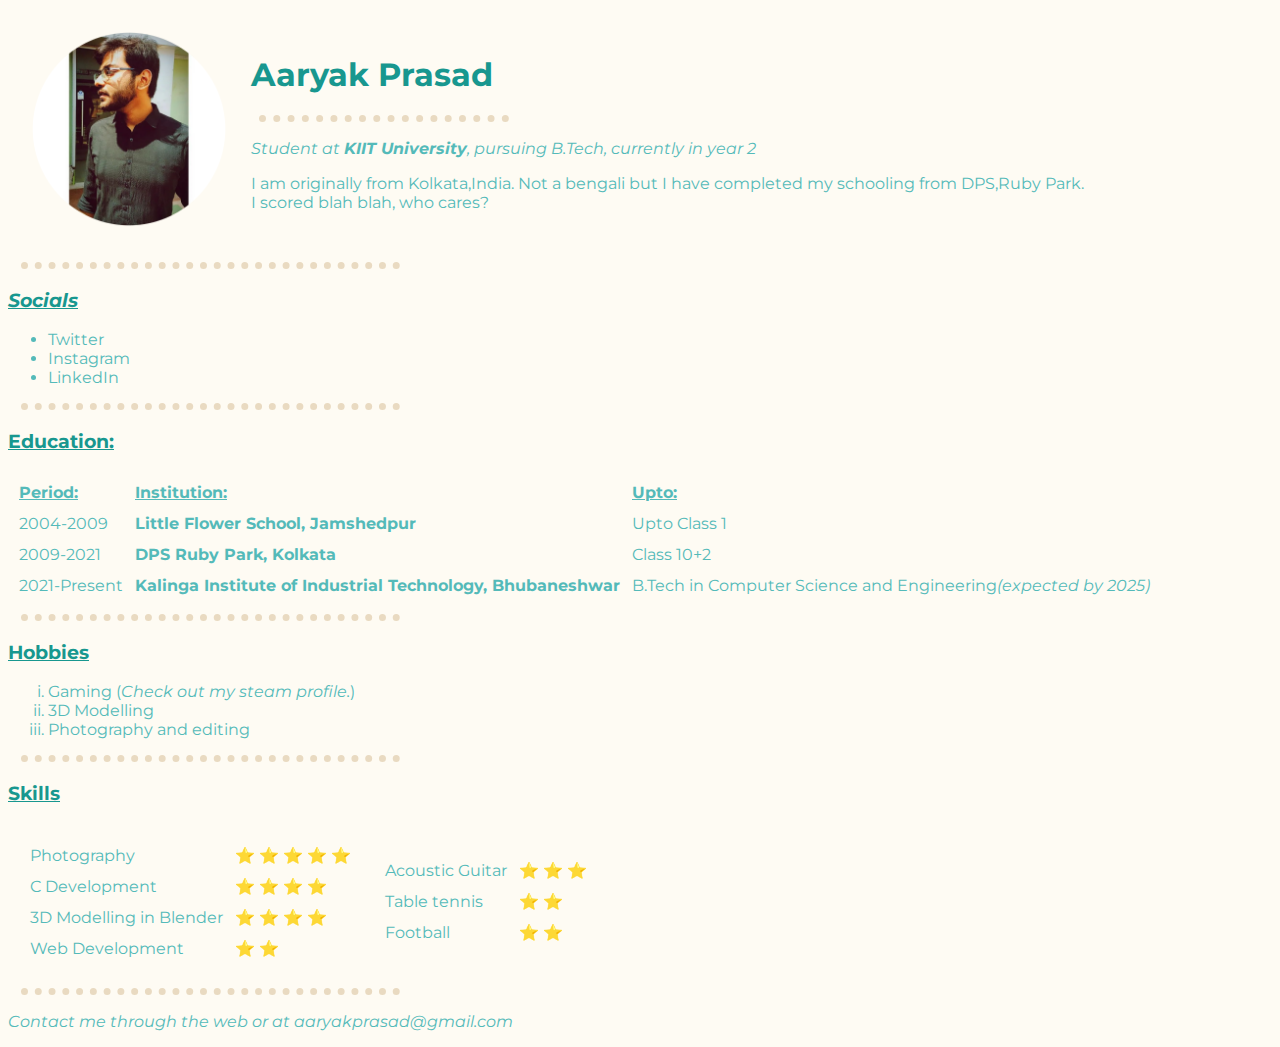
<file: index.html>
<!DOCTYPE html>
<html lang="en">
    <head>
        <meta charset="UTF-8">
        <meta http-equiv="X-UA-Compatible" content="IE=edge">
        <meta name="viewport" content="width=device-width, initial-scale=1.0">
        <meta name="description" content="This is a website I made while I first learnt Web Development.">
        <title>😶Aaryak's Personal Website</title>
        <link rel="stylesheet" href="css/styles.css">
        <link rel="preconnect" href="https://fonts.googleapis.com">
        <link rel="preconnect" href="https://fonts.gstatic.com" crossorigin>
        <link href="https://fonts.googleapis.com/css2?family=Montserrat:ital,wght@0,200;0,300;1,100&display=swap" rel="stylesheet">
    </head>
    <body>
        <table cellspacing="20">
            <tr>
                <td><img src="assets\images\aaryak.png" alt="Aaryak profile picture"></td>
                <td><h1>Aaryak Prasad</h1>
                    <hr size="3">
                    <p><em>Student at <strong>KIIT University</strong>, pursuing B.Tech, currently in year 2</em></p> 
                    <p>I am originally from Kolkata,India. Not a bengali but I have completed my schooling from DPS,Ruby Park.<br> I scored blah blah, who cares?</p></td>
            </tr>
        </table>
        <hr size="3">
        <h3><u><em>Socials</em></u></h3>
            <ul>
                <li><a href="https://twitter.com/Aaryak__">Twitter</a></li>
                <li><a href="https://www.instagram.com/aaryak___/">Instagram</a></li>
                <li><a href="https://www.linkedin.com/in/aaryak-prasad-47b565241/">LinkedIn</a></li>
            </ul>
        <hr size="3"  >
        <h3><u>Education:</u></h3>
        <table cellspacing="10">
            <thead>
                <tr>
                    <th><u>Period:</u></th>
                    <th><u>Institution:</u></th>
                    <th><u>Upto:</u></th>
                </tr>
            </thead>
            <tbody>
                <tr>
                    <td>2004-2009</td>
                    <td><strong>Little Flower School, Jamshedpur</strong></td>
                    <td>Upto Class 1</td>
                </tr>
                <tr>
                    <td>2009-2021</td>
                    <td><strong>DPS Ruby Park, Kolkata</strong></td>
                    <td>Class 10+2</td>
                </tr>
                <tr>
                    <td>2021-Present</td>
                    <td><strong>Kalinga Institute of Industrial Technology, Bhubaneshwar</strong></td>
                    <td>B.Tech in Computer Science and Engineering<em>(expected by 2025)</em> </td>
                </tr>
            </tbody>
        </table>
        <hr size="3"  >
        <h3><u>Hobbies</u></h3>
            <ol type="i">
                <li><a href="gaming.html">Gaming</a> (<em>Check out my <a href="https://steamcommunity.com/profiles/76561199041127332/">steam profile.</a></em>)</li>
                <li>3D Modelling</li>
                <li>Photography and editing</li>
            </ol>
        <hr size="3"  >
        <h3><u>Skills</u></h3>
        <table cellspacing="10">
            <tr>
                <td><table cellspacing="10">
                    <tr>
                        <td>Photography</td>             
                        <td> ⭐️ ⭐️ ⭐️ ⭐️ ⭐️</td>
                    </tr>
                    <tr>
                        <td>C Development</td>
                        <td> ⭐️ ⭐️ ⭐️ ⭐️</td> 
                    </tr>
                    <tr>
                        <td>3D Modelling in Blender</td>
                        <td> ⭐️ ⭐️ ⭐️ ⭐️</td>
                    </tr>
                    <tr>
                        <td>Web Development</td>
                        <td> ⭐️ ⭐️</td>
                    </tr>
                </table></td>
                <td><table cellspacing="10">
                    <tr>
                        <td>Acoustic Guitar</td>
                        <td> ⭐️ ⭐️ ⭐️</td>
                    </tr>
                    <tr>
                        <td>Table tennis</td>
                        <td> ⭐️ ⭐️</td>
                    </tr>
                    <tr>
                        <td>Football</td>
                        <td> ⭐️ ⭐️</td>
                    </tr>
                </table></td>
            </tr>
        </table>
        <hr size="3"  >
        <p><em><a href="contactme.html">Contact me</a> through the web or at <a href="mailto:aaryakprasad@gmail.com">aaryakprasad@gmail.com</a></em></p>
    </body>
</html>
</file>
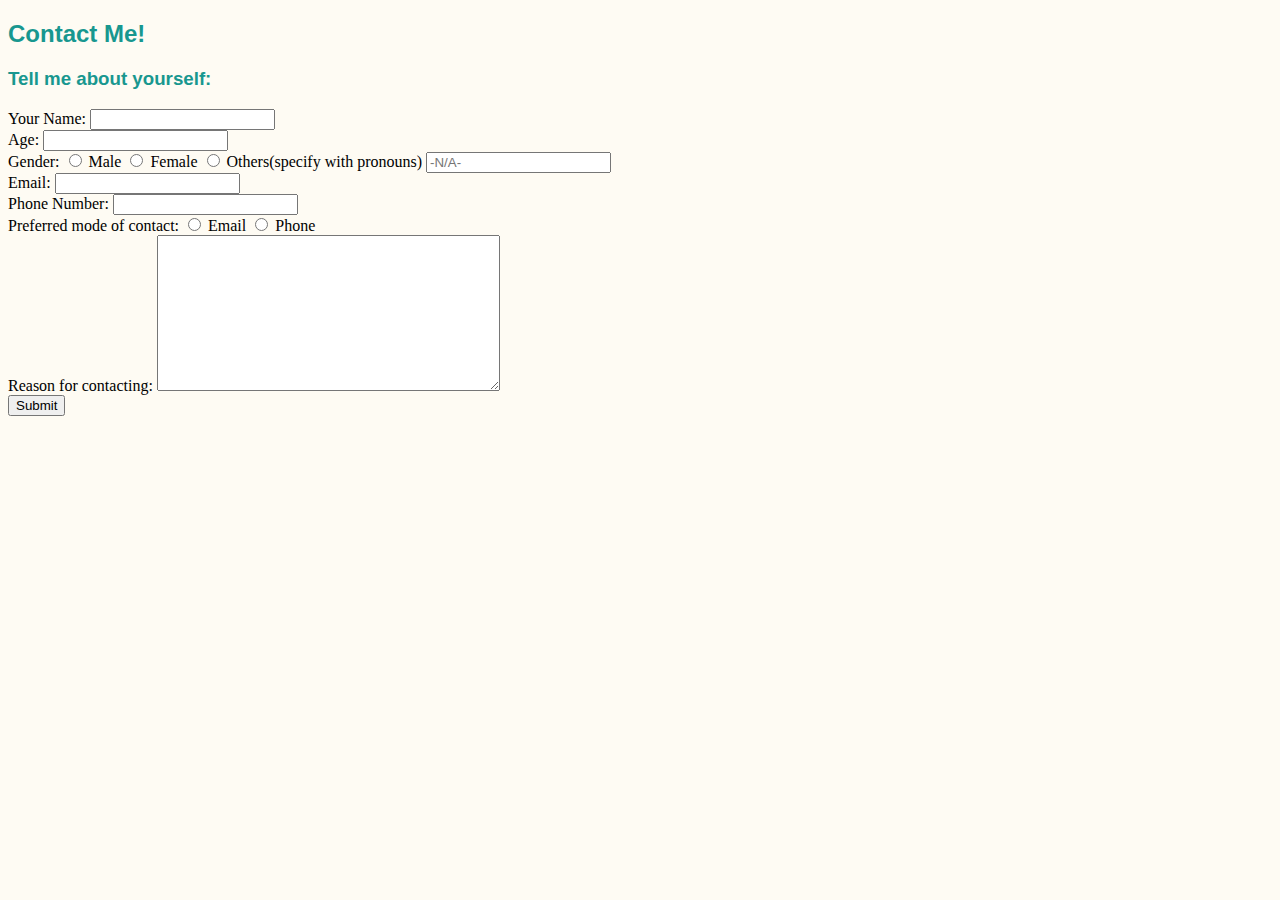
<file: contactme.html>
<!DOCTYPE html>
<html lang="en">
<head>
    <meta charset="UTF-8">
    <meta http-equiv="X-UA-Compatible" content="IE=edge">
    <meta name="viewport" content="width=device-width, initial-scale=1.0">
    <title>Contact Aaryak!</title>
    <link rel="stylesheet" href="css/styles.css">
</head>
<body>
    <h2>Contact Me!</h2>
    <h3>Tell me about yourself:</h3>
    <form action="mailto:aaryakprasad@gmail.com" method="post" enctype="text/plain">
        <label for="name">Your Name:</label>
        <input type="text" name="name" id="name"><br>
        <label>Age:
            <input type="number" name="age">
        </label><br>
        <label>Gender:</label>
        <input type="radio" name="gender" id="male" value="male">
        <label for="male">Male</label>
        <input type="radio" name="gender" id="female" value="female">
        <label for="female">Female</label>
        <input type="radio" name="gender" id="other" value="other">
        <label for="LGBTQgender">Others(specify with pronouns)</label>
        <input type="text" name="LGBTQgender" id="other" placeholder="-N/A-"><br>
        <label for="email">Email:
            <input type="email" name="email" id="email">
        </label><br>
        <label for="">Phone Number:
            <input type="tel" name="" id="">
        </label><br>
        <label>Preferred mode of contact:</label>
        <input type="radio" name="contact" id="contact" value="email">
        <label for="email">Email</label>
        <input type="radio" name="contact" id="contact" value="phone">
        <label for="phone">Phone</label><br>
        <label for="reason">Reason for contacting:</label>
        <textarea name="reason" id="reason" cols="40" rows="10"></textarea><br>
        <input type="submit" name="" id="">
    </form>
</body>
</html>
</file>
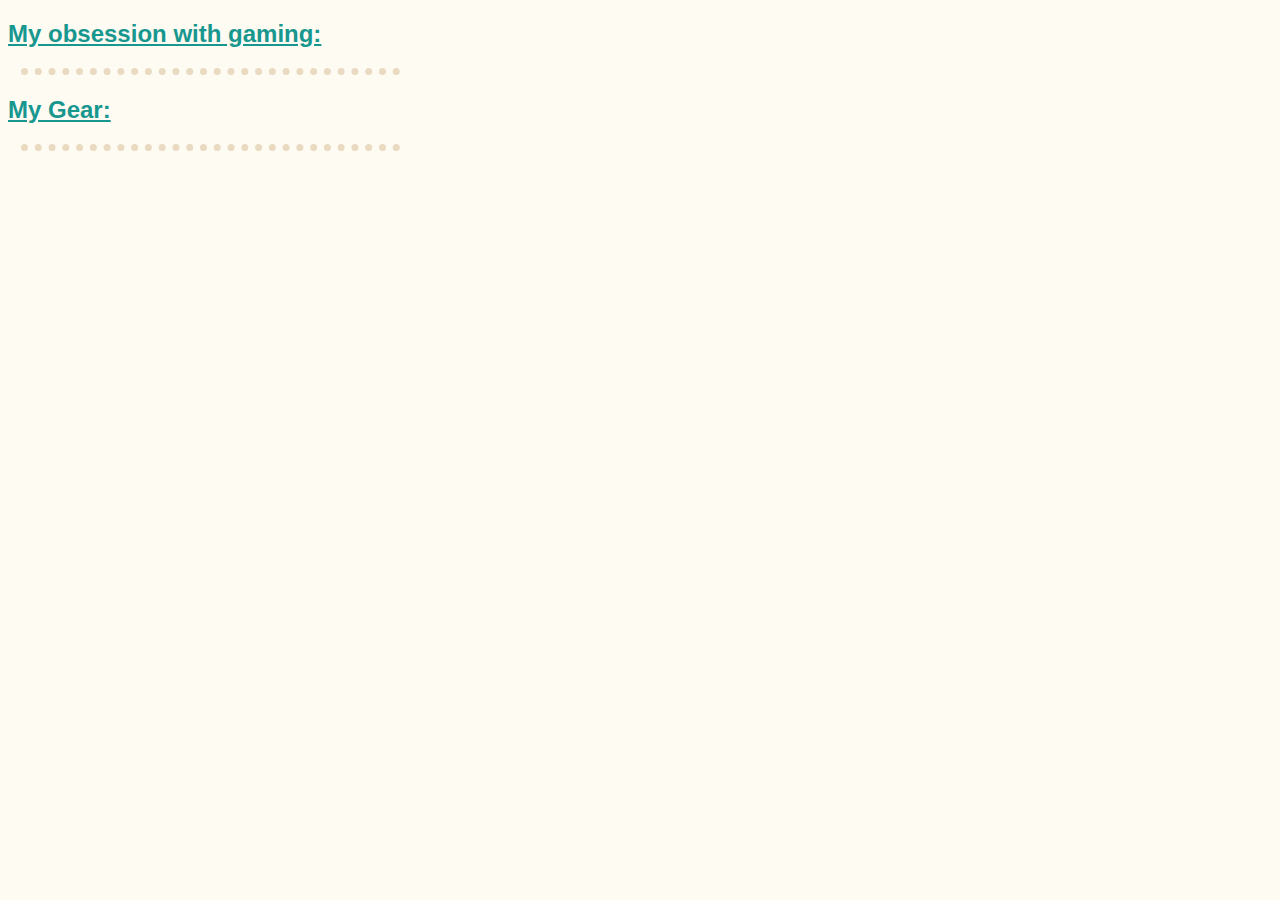
<file: gaming.html>
<!DOCTYPE html>
<html lang="en">
<head>
    <meta charset="UTF-8">
    <meta http-equiv="X-UA-Compatible" content="IE=edge">
    <meta name="viewport" content="width=device-width, initial-scale=1.0">
    <title>Gaming!</title>
    <link rel="stylesheet" href="css/styles.css">
</head>
<body>
    <h2><u>My obsession with gaming:</u></h2>
    <hr size="3" noshade>
    <h2><u>My Gear:</u></h2>
    <hr size="3" noshade>
</body>
</html>
</file>
<file: css/styles.css>
body{background-color: #FEFBF3;
    text-align: justify;
    }
    
hr{background-color: #FEFBF3;
    border-style:dotted none none;
    border-color: #E9DAC1;
    border-width: 7px;
    width: 30%;
    margin-left: 1%;
    }
    
img{height:200px; 
    width:200px}

h1{color: #18978F;
    font-family: 'Montserrat', sans-serif;
    }
h2{color: #18978F;
    font-family: 'Montserrat', sans-serif;
    }
h3{color: #18978F;
    font-family: 'Montserrat', sans-serif;
    }
p   {color: #54BAB9;
    font-family: 'Montserrat', sans-serif;}

ul {color: #54BAB9;
    font-family: 'Montserrat', sans-serif;}
ol {color: #54BAB9;
    font-family: 'Montserrat', sans-serif;}

table {color: #54BAB9;
        font-family: 'Montserrat', sans-serif;}

a   {color: #54BAB9;
    text-decoration: none }
</file>
